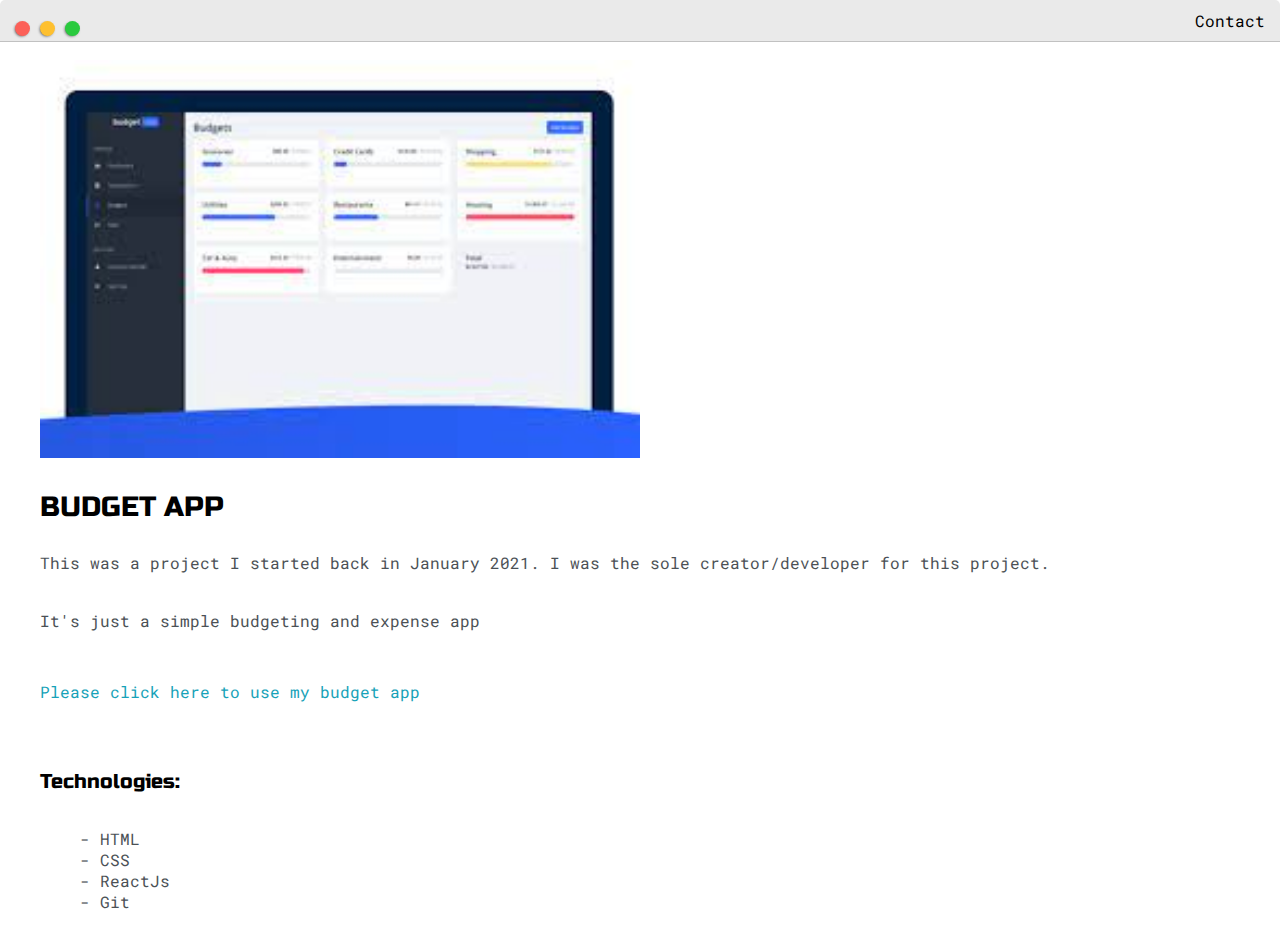
<file: posts/budget_app.html>
<!DOCTYPE html>
<html>
<head>
	<title>BUDGET APP</title>


	<meta name="viewport" content="width=device-width, initial-scale=1, maximum-scale=1, minimum-scale=1" />

	<link href="https://fonts.googleapis.com/css2?family=Russo+One&display=swap" rel="stylesheet">

	<link href="https://fonts.googleapis.com/css2?family=Roboto+Mono:wght@500&display=swap" rel="stylesheet">

	<link rel="stylesheet" type="text/css" href="../css\default.css">


	<style type="text/css">
		.img-container{
			max-width: 600px;
		}

		img{
			width: 100%
		}

	</style>

	
</head>
<body>
	<div class="nav-wrapper">

		<!-- Link around dots-wrapper added after tutorial video -->
		<a href="index.html">
			<div class="dots-wrapper">
				<div id="dot-1" class="browser-dot"></div>
				<div id="dot-2" class="browser-dot"></div>
				<div id="dot-3" class="browser-dot"></div>
			</div>
		</a>

		<ul id="navigation">
			<li><a href="../index.html#contact">Contact</a></li>

		</ul>
	</div>

	<div class="main-container">
		<br>

		<div class="img-container">
			<img src="../css\images/budget_image.jpg">
		</div>
		
		<h3> BUDGET APP</h3>

		<p>This was a project I started back in January 2021. I was the sole creator/developer for this project.
		<br>
		<br>
		<p>It's just a simple budgeting and expense app</p>
		<br>

		<p> <a href="https://obifrankie.github.io/budget_app_reactjs/">Please click here to use my budget app</a></p>
		<br>

		<h5>Technologies:</h5>
		<ul>
			<li>- HTML</li>
			<li>- CSS</li>
			<li>- ReactJs</li>
			<li>- Git</li>
		</ul>


	</div>

</body>
</html>
</file>
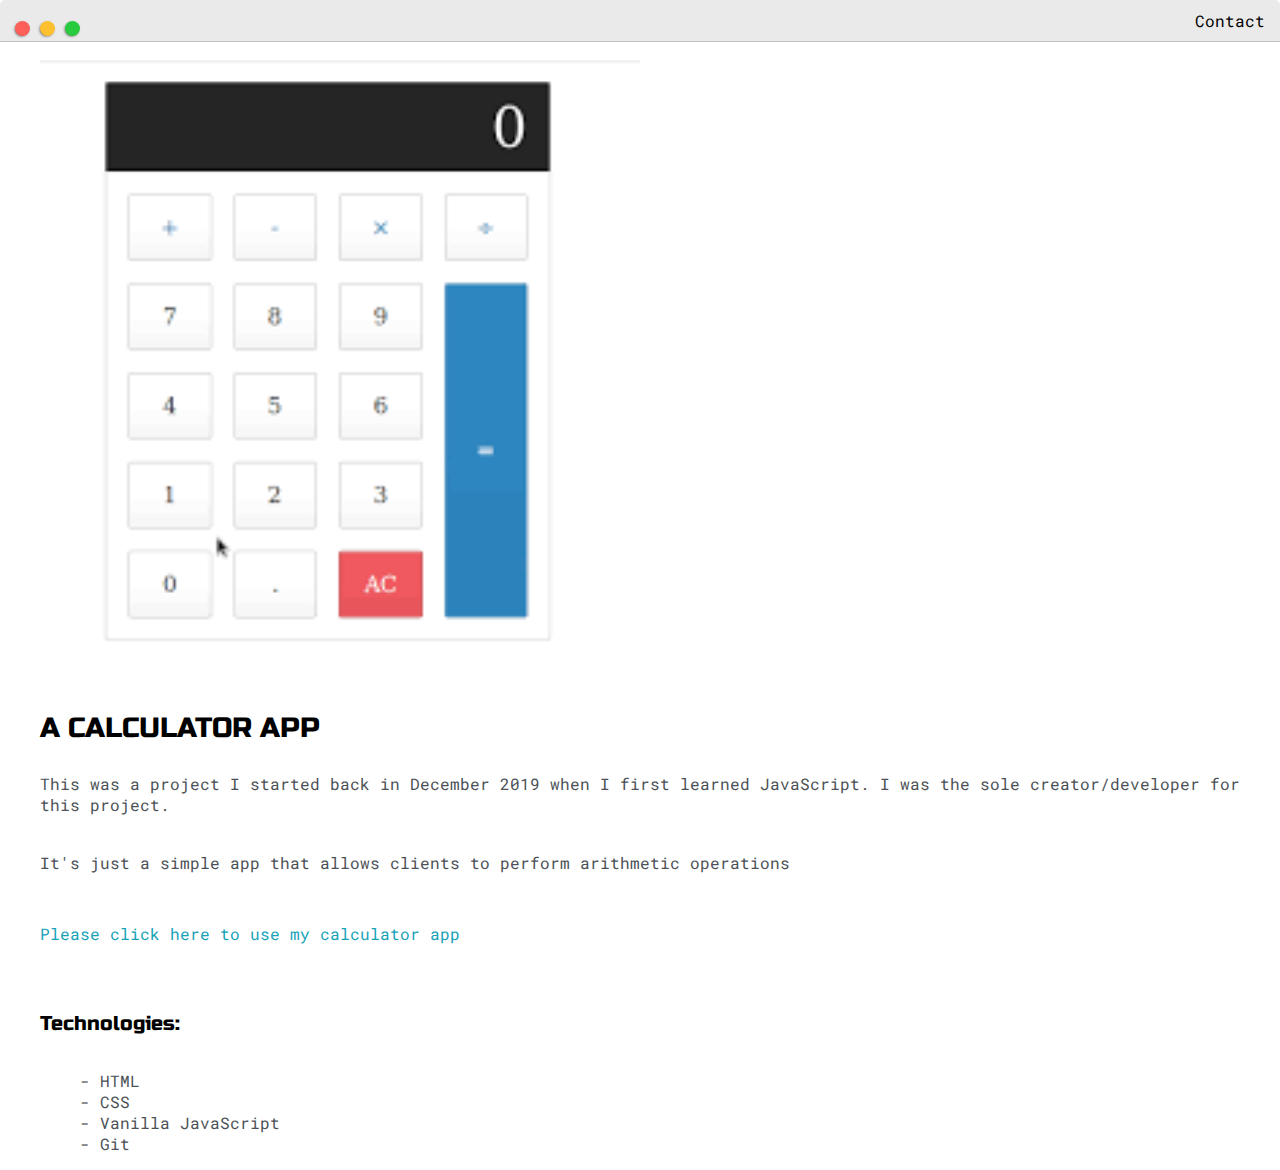
<file: posts/calculator.html>
<!DOCTYPE html>
<html>
<head>
	<title>CALCULATOR APP</title>


	<meta name="viewport" content="width=device-width, initial-scale=1, maximum-scale=1, minimum-scale=1" />

	<link href="https://fonts.googleapis.com/css2?family=Russo+One&display=swap" rel="stylesheet">

	<link href="https://fonts.googleapis.com/css2?family=Roboto+Mono:wght@500&display=swap" rel="stylesheet">

	<link rel="stylesheet" type="text/css" href="../css\default.css">


	<style type="text/css">
		.img-container{
			max-width: 600px;
		}

		img{
			width: 100%
		}

	</style>

	
</head>
<body>
	<div class="nav-wrapper">

		<!-- Link around dots-wrapper added after tutorial video -->
		<a href="index.html">
			<div class="dots-wrapper">
				<div id="dot-1" class="browser-dot"></div>
				<div id="dot-2" class="browser-dot"></div>
				<div id="dot-3" class="browser-dot"></div>
			</div>
		</a>

		<ul id="navigation">
			<li><a href="../index.html#contact">Contact</a></li>

		</ul>
	</div>

	<div class="main-container">
		<br>

		<div class="img-container">
			<img src="../css\images/calculator_image.png">
		</div>
		
		<h3>A CALCULATOR APP</h3>

		<p>This was a project I started back in December 2019 when I first learned JavaScript. I was the sole creator/developer for this project.
		<br>
		<br>
		<p>It's just a simple app that allows clients to perform arithmetic operations</p>
		<br>

		<p> <a href="https://obifrankie.github.io/Obifrankie-calculator_js/">Please click here to use my calculator app</a></p>
		<br>

		<h5>Technologies:</h5>
		<ul>
			<li>- HTML</li>
			<li>- CSS</li>
			<li>- Vanilla JavaScript</li>
			<li>- Git</li>
		</ul>


	</div>

</body>
</html>
</file>
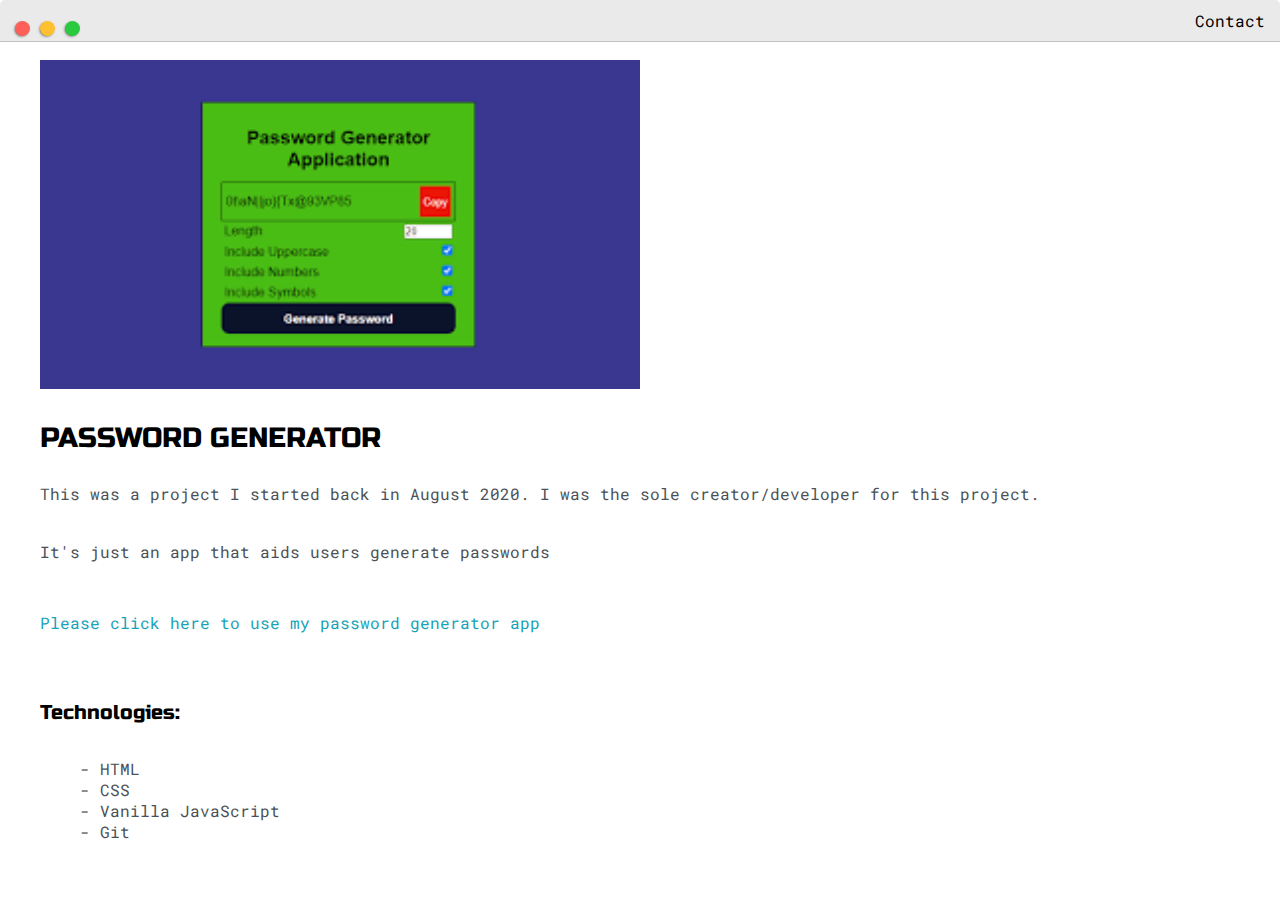
<file: posts/password_generator.html>
<!DOCTYPE html>
<html>
<head>
	<title>PASSWORD GENERATOR</title>


	<meta name="viewport" content="width=device-width, initial-scale=1, maximum-scale=1, minimum-scale=1" />

	<link href="https://fonts.googleapis.com/css2?family=Russo+One&display=swap" rel="stylesheet">

	<link href="https://fonts.googleapis.com/css2?family=Roboto+Mono:wght@500&display=swap" rel="stylesheet">

	<link rel="stylesheet" type="text/css" href="../css\default.css">


	<style type="text/css">
		.img-container{
			max-width: 600px;
		}

		img{
			width: 100%
		}

	</style>

	
</head>
<body>
	<div class="nav-wrapper">

		<!-- Link around dots-wrapper added after tutorial video -->
		<a href="index.html">
			<div class="dots-wrapper">
				<div id="dot-1" class="browser-dot"></div>
				<div id="dot-2" class="browser-dot"></div>
				<div id="dot-3" class="browser-dot"></div>
			</div>
		</a>

		<ul id="navigation">
			<li><a href="../index.html#contact">Contact</a></li>

		</ul>
	</div>

	<div class="main-container">
		<br>

		<div class="img-container">
			<img src="../css\images/password_generator.png">
		</div>
		
		<h3>PASSWORD GENERATOR</h3>

		<p>This was a project I started back in August 2020. I was the sole creator/developer for this project.
		<br>
		<br>
		<p>It's just an app that aids users generate passwords</p>
		<br>

		<p> <a href="https://obifrankie.github.io/password_generator_js/">Please click here to use my password generator app</a></p>
		<br>

		<h5>Technologies:</h5>
		<ul>
			<li>- HTML</li>
			<li>- CSS</li>
			<li>-  Vanilla JavaScript</li>
			<li>- Git</li>
		</ul>


	</div>

</body>
</html>
</file>
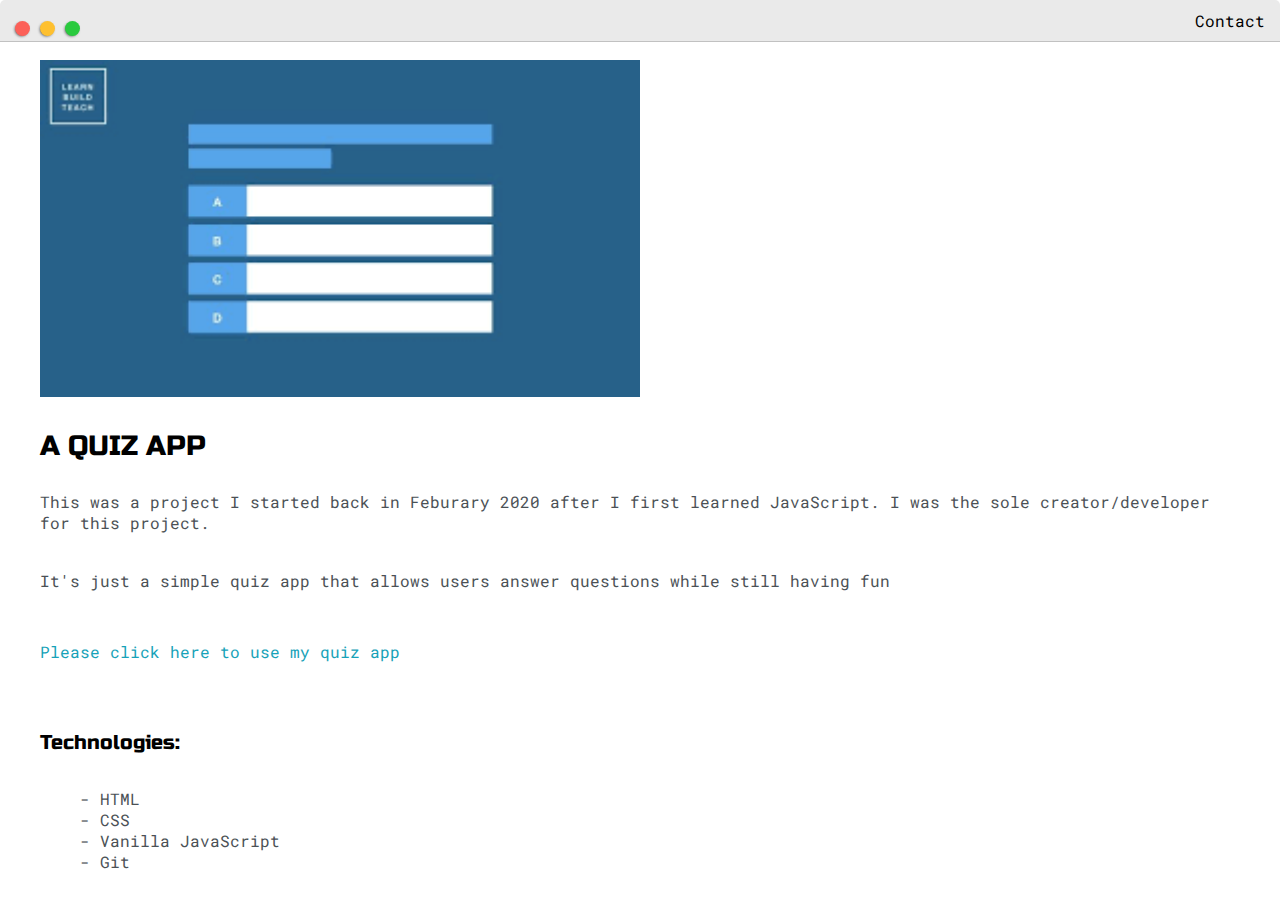
<file: posts/quiz.html>
<!DOCTYPE html>
<html>
<head>
	<title>QUIZ APP</title>


	<meta name="viewport" content="width=device-width, initial-scale=1, maximum-scale=1, minimum-scale=1" />

	<link href="https://fonts.googleapis.com/css2?family=Russo+One&display=swap" rel="stylesheet">

	<link href="https://fonts.googleapis.com/css2?family=Roboto+Mono:wght@500&display=swap" rel="stylesheet">

	<link rel="stylesheet" type="text/css" href="../css\default.css">


	<style type="text/css">
		.img-container{
			max-width: 600px;
		}

		img{
			width: 100%
		}

	</style>

	
</head>
<body>
	<div class="nav-wrapper">

		<!-- Link around dots-wrapper added after tutorial video -->
		<a href="index.html">
			<div class="dots-wrapper">
				<div id="dot-1" class="browser-dot"></div>
				<div id="dot-2" class="browser-dot"></div>
				<div id="dot-3" class="browser-dot"></div>
			</div>
		</a>

		<ul id="navigation">
			<li><a href="../index.html#contact">Contact</a></li>

		</ul>
	</div>

	<div class="main-container">
		<br>

		<div class="img-container">
			<img src="../css\images/quiz_image.png">
		</div>
		
		<h3>A QUIZ APP</h3>

		<p>This was a project I started back in Feburary 2020 after I first learned JavaScript. I was the sole creator/developer for this project.
		<br>
		<br>
		<p>It's just a simple quiz app that allows users answer questions while still having fun</p>
		<br>

		<p> <a href="https://obifrankie.github.io/quiz-app_js/">Please click here to use my quiz app</a></p>
		<br>

		<h5>Technologies:</h5>
		<ul>
			<li>- HTML</li>
			<li>- CSS</li>
			<li>-  Vanilla JavaScript</li>
			<li>- Git</li>
		</ul>


	</div>

</body>
</html>
</file>
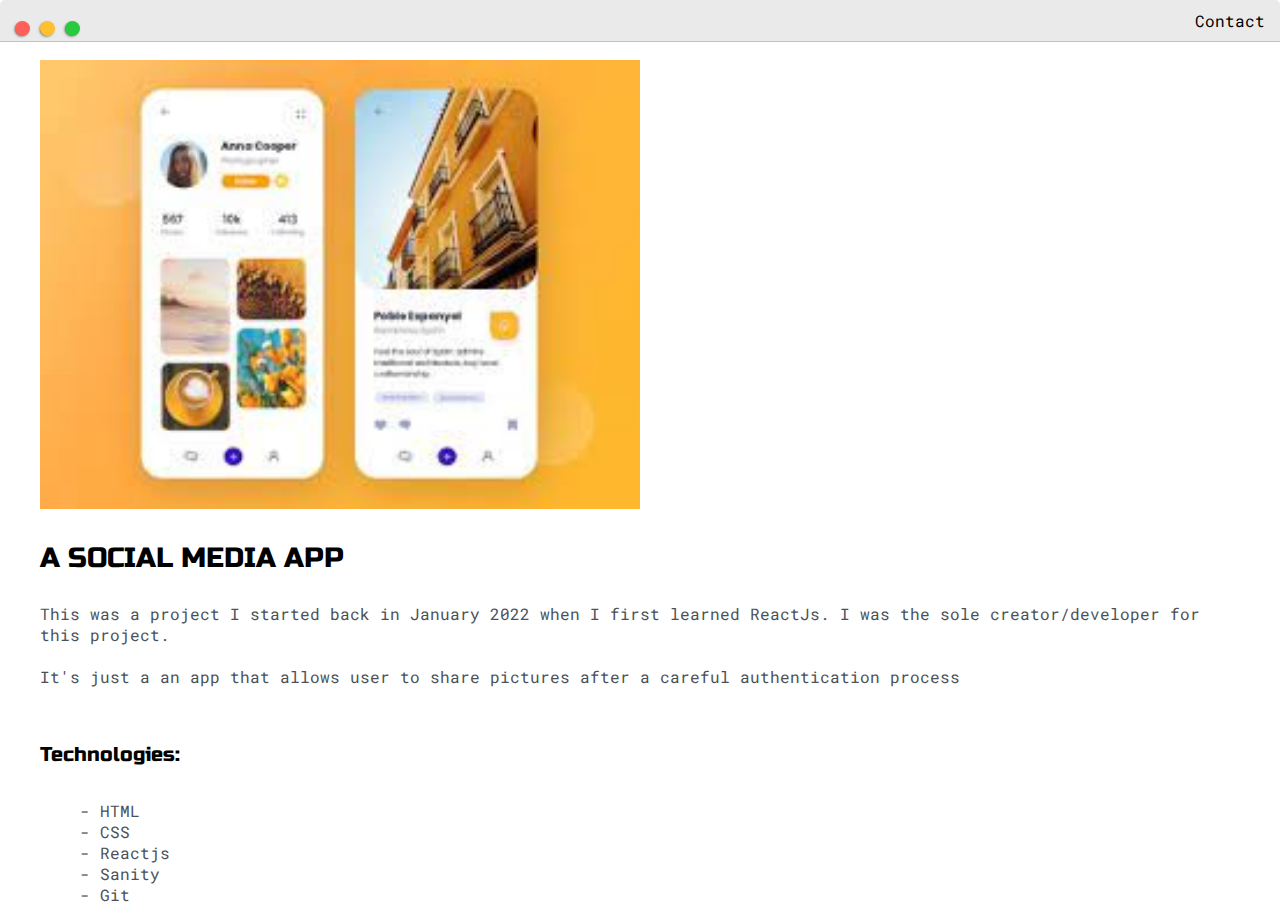
<file: posts/shareMe_social.html>
<!DOCTYPE html>
<html>
<head>
	<title>A SOCIAL MEDIA APP</title>


	<meta name="viewport" content="width=device-width, initial-scale=1, maximum-scale=1, minimum-scale=1" />

	<link href="https://fonts.googleapis.com/css2?family=Russo+One&display=swap" rel="stylesheet">

	<link href="https://fonts.googleapis.com/css2?family=Roboto+Mono:wght@500&display=swap" rel="stylesheet">

	<link rel="stylesheet" type="text/css" href="../css\default.css">


	<style type="text/css">
		.img-container{
			max-width: 600px;
		}

		img{
			width: 100%
		}

	</style>

	
</head>
<body>
	<div class="nav-wrapper">

		<!-- Link around dots-wrapper added after tutorial video -->
		<a href="index.html">
			<div class="dots-wrapper">
				<div id="dot-1" class="browser-dot"></div>
				<div id="dot-2" class="browser-dot"></div>
				<div id="dot-3" class="browser-dot"></div>
			</div>
		</a>

		<ul id="navigation">
			<li><a href="../index.html#contact">Contact</a></li>

		</ul>
	</div>

	<div class="main-container">
		<br>

		<div class="img-container">
			<img src="../css\images/shareMe_social.jpg">
		</div>
		
		<h3>A SOCIAL MEDIA APP</h3>

		<p>This was a project I started back in January 2022 when I first learned ReactJs. I was the sole creator/developer for this project.
		<br>
		<br>
		It's just a an app that allows user to share pictures after a careful authentication process
		<br>
		<br>

		<h5>Technologies:</h5>
		<ul>
			<li>- HTML</li>
			<li>- CSS</li>
			<li>- Reactjs</li>
			<li>- Sanity</li>
			<li>- Git</li>
		</ul>


	</div>

</body>
</html>
</file>
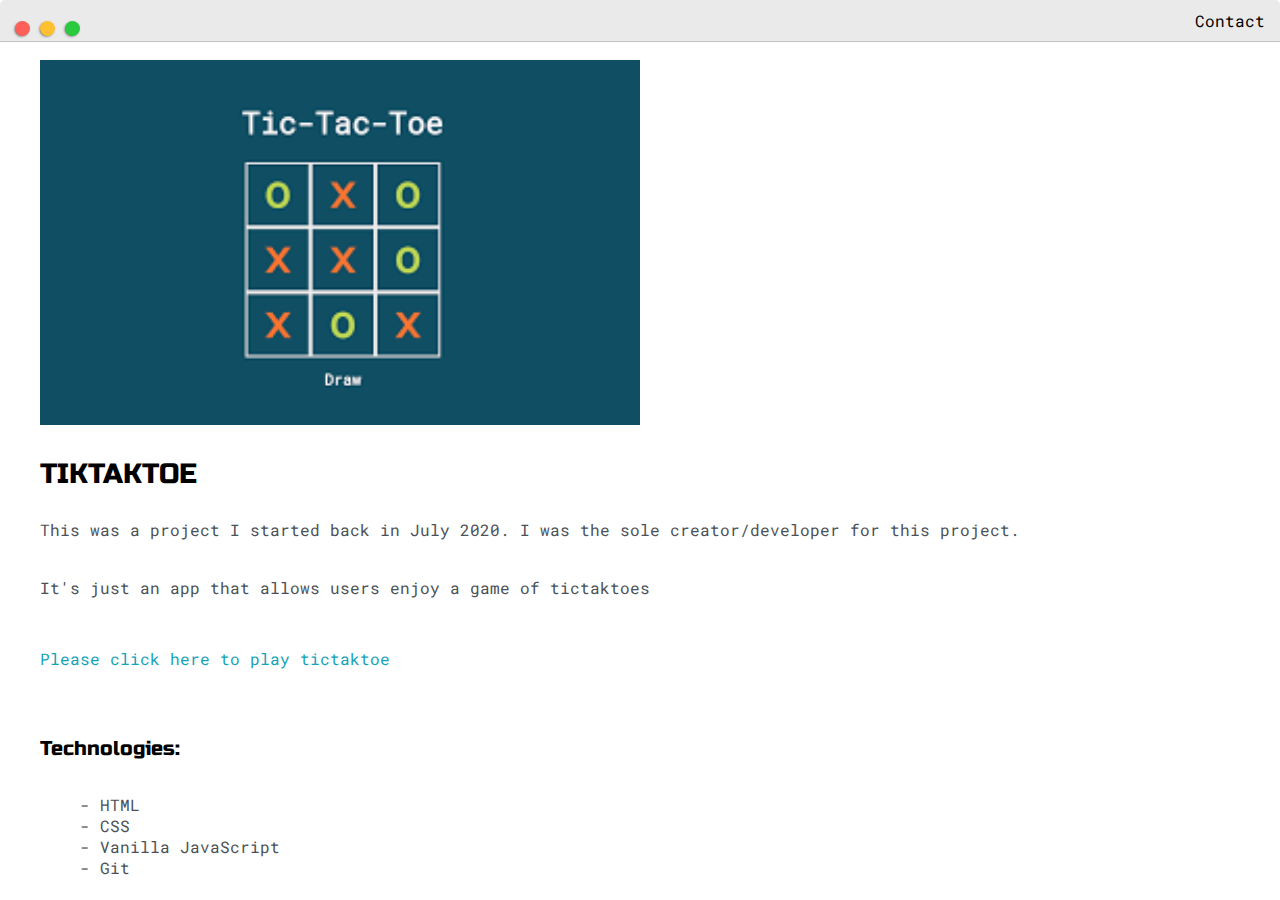
<file: posts/tictaktoe.html>
<!DOCTYPE html>
<html>
<head>
	<title>TICTAKTOE</title>


	<meta name="viewport" content="width=device-width, initial-scale=1, maximum-scale=1, minimum-scale=1" />

	<link href="https://fonts.googleapis.com/css2?family=Russo+One&display=swap" rel="stylesheet">

	<link href="https://fonts.googleapis.com/css2?family=Roboto+Mono:wght@500&display=swap" rel="stylesheet">

	<link rel="stylesheet" type="text/css" href="../css\default.css">


	<style type="text/css">
		.img-container{
			max-width: 600px;
		}

		img{
			width: 100%
		}

	</style>

	
</head>
<body>
	<div class="nav-wrapper">

		<!-- Link around dots-wrapper added after tutorial video -->
		<a href="index.html">
			<div class="dots-wrapper">
				<div id="dot-1" class="browser-dot"></div>
				<div id="dot-2" class="browser-dot"></div>
				<div id="dot-3" class="browser-dot"></div>
			</div>
		</a>

		<ul id="navigation">
			<li><a href="../index.html#contact">Contact</a></li>

		</ul>
	</div>

	<div class="main-container">
		<br>

		<div class="img-container">
			<img src="../css\images/tictaktoe.png">
		</div>
		
		<h3>TIKTAKTOE</h3>

		<p>This was a project I started back in July 2020. I was the sole creator/developer for this project.
		<br>
		<br>
		<p>It's just an app that allows users enjoy a game of tictaktoes</p>
		<br>

		<p> <a href="https://obifrankie.github.io/tictaktoe_js/">Please click here to play tictaktoe</a></p>
		<br>

		<h5>Technologies:</h5>
		<ul>
			<li>- HTML</li>
			<li>- CSS</li>
			<li>-  Vanilla JavaScript</li>
			<li>- Git</li>
		</ul>


	</div>

</body>
</html>
</file>
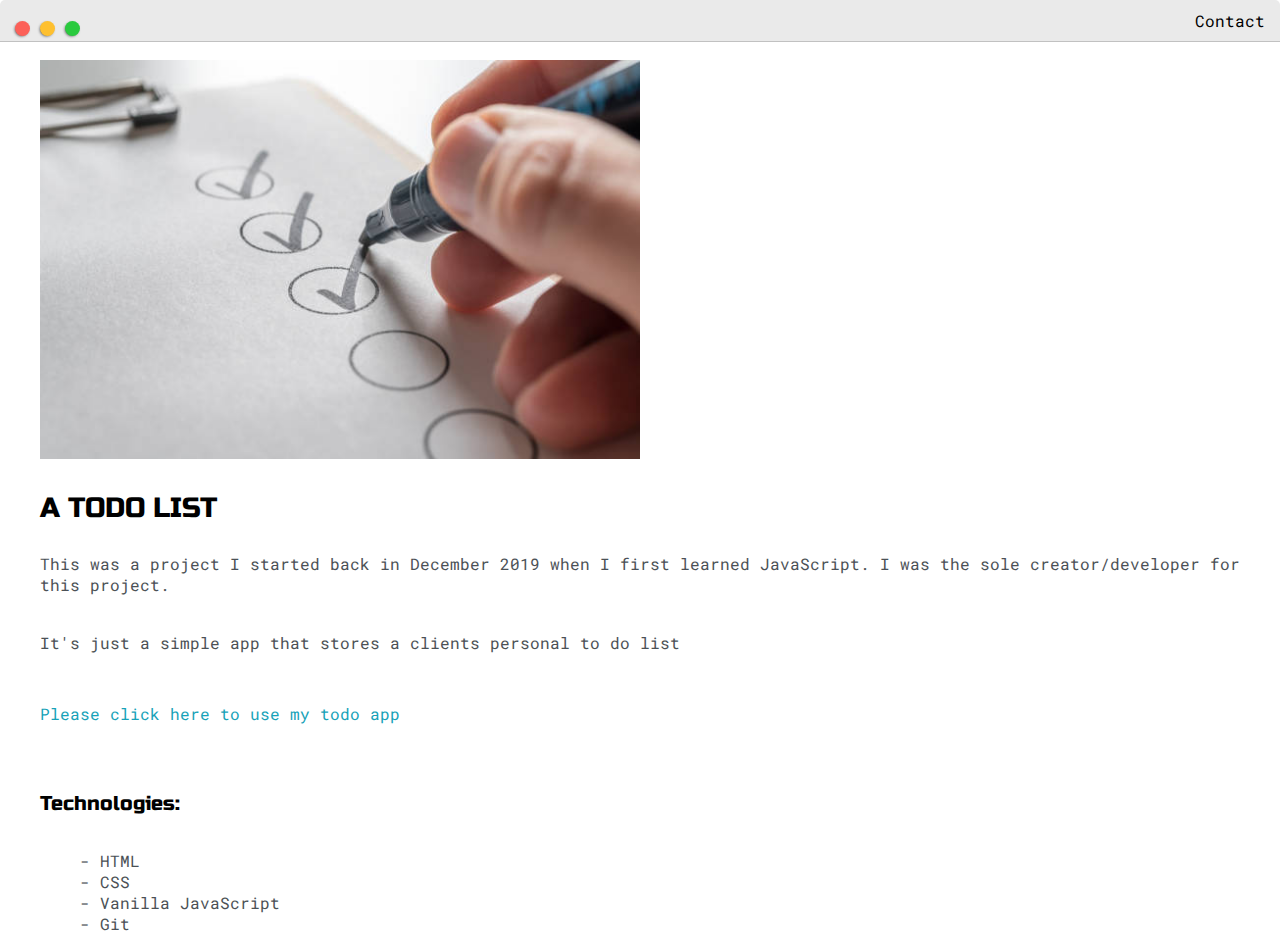
<file: posts/todo.html>
<!DOCTYPE html>
<html>
<head>
	<title>TODO APP</title>


	<meta name="viewport" content="width=device-width, initial-scale=1, maximum-scale=1, minimum-scale=1" />

	<link href="https://fonts.googleapis.com/css2?family=Russo+One&display=swap" rel="stylesheet">

	<link href="https://fonts.googleapis.com/css2?family=Roboto+Mono:wght@500&display=swap" rel="stylesheet">

	<link rel="stylesheet" type="text/css" href="../css\default.css">


	<style type="text/css">
		.img-container{
			max-width: 600px;
		}

		img{
			width: 100%
		}

	</style>

	
</head>
<body>
	<div class="nav-wrapper">

		<!-- Link around dots-wrapper added after tutorial video -->
		<a href="index.html">
			<div class="dots-wrapper">
				<div id="dot-1" class="browser-dot"></div>
				<div id="dot-2" class="browser-dot"></div>
				<div id="dot-3" class="browser-dot"></div>
			</div>
		</a>

		<ul id="navigation">
			<li><a href="../index.html#contact">Contact</a></li>

		</ul>
	</div>

	<div class="main-container">
		<br>

		<div class="img-container">
			<img src="../css\images/todo_image.jpg">
		</div>
		
		<h3>A TODO LIST</h3>

		<p>This was a project I started back in December 2019 when I first learned JavaScript. I was the sole creator/developer for this project.
		<br>
		<br>
		<p>It's just a simple app that stores a clients personal to do list</p>
		<br>

		<p> <a href="https://obifrankie.github.io/todo_app_js/">Please click here to use my todo app</a></p>
		<br>

		<h5>Technologies:</h5>
		<ul>
			<li>- HTML</li>
			<li>- CSS</li>
			<li>-  Vanilla JavaScript</li>
			<li>- Git</li>
		</ul>


	</div>

</body>
</html>
</file>
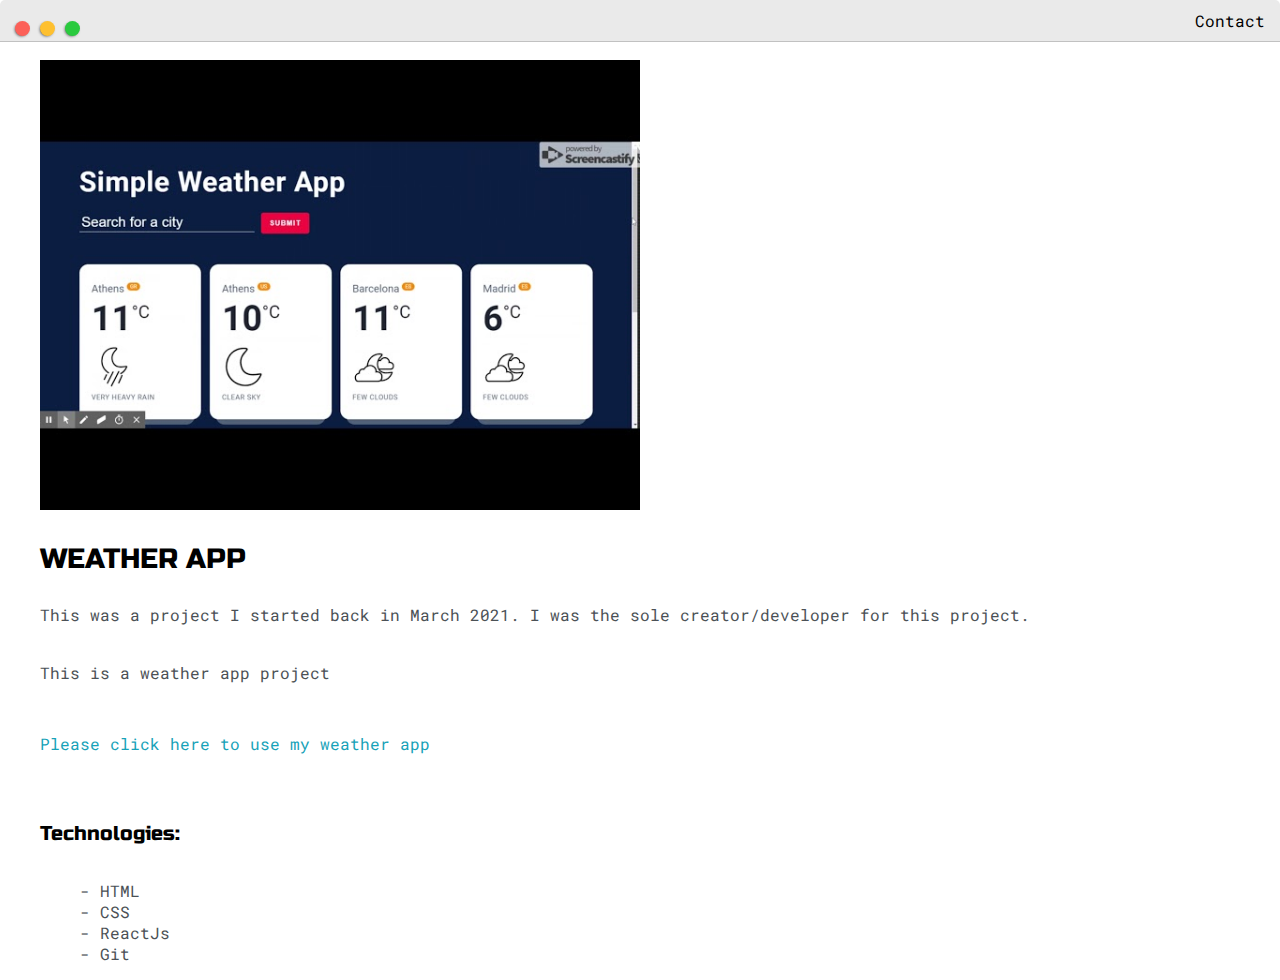
<file: posts/weather_app.html>
<!DOCTYPE html>
<html>
<head>
	<title>WEATHER APP</title>


	<meta name="viewport" content="width=device-width, initial-scale=1, maximum-scale=1, minimum-scale=1" />

	<link href="https://fonts.googleapis.com/css2?family=Russo+One&display=swap" rel="stylesheet">

	<link href="https://fonts.googleapis.com/css2?family=Roboto+Mono:wght@500&display=swap" rel="stylesheet">

	<link rel="stylesheet" type="text/css" href="../css\default.css">


	<style type="text/css">
		.img-container{
			max-width: 600px;
		}

		img{
			width: 100%
		}

	</style>

	
</head>
<body>
	<div class="nav-wrapper">

		<!-- Link around dots-wrapper added after tutorial video -->
		<a href="index.html">
			<div class="dots-wrapper">
				<div id="dot-1" class="browser-dot"></div>
				<div id="dot-2" class="browser-dot"></div>
				<div id="dot-3" class="browser-dot"></div>
			</div>
		</a>

		<ul id="navigation">
			<li><a href="../index.html#contact">Contact</a></li>

		</ul>
	</div>

	<div class="main-container">
		<br>

		<div class="img-container">
			<img src="../css\images/weather_image.jpg">
		</div>
		
		<h3> WEATHER APP</h3>

		<p>This was a project I started back in March 2021. I was the sole creator/developer for this project.
		<br>
		<br>
		<p>This is a weather app project</p>
		<br>

		<p> <a href="https://obifrankie.github.io/weather_app_reactjs/">Please click here to use my weather app</a></p>
		<br>

		<h5>Technologies:</h5>
		<ul>
			<li>- HTML</li>
			<li>- CSS</li>
			<li>- ReactJs</li>
			<li>- Git</li>
		</ul>


	</div>

</body>
</html>
</file>
